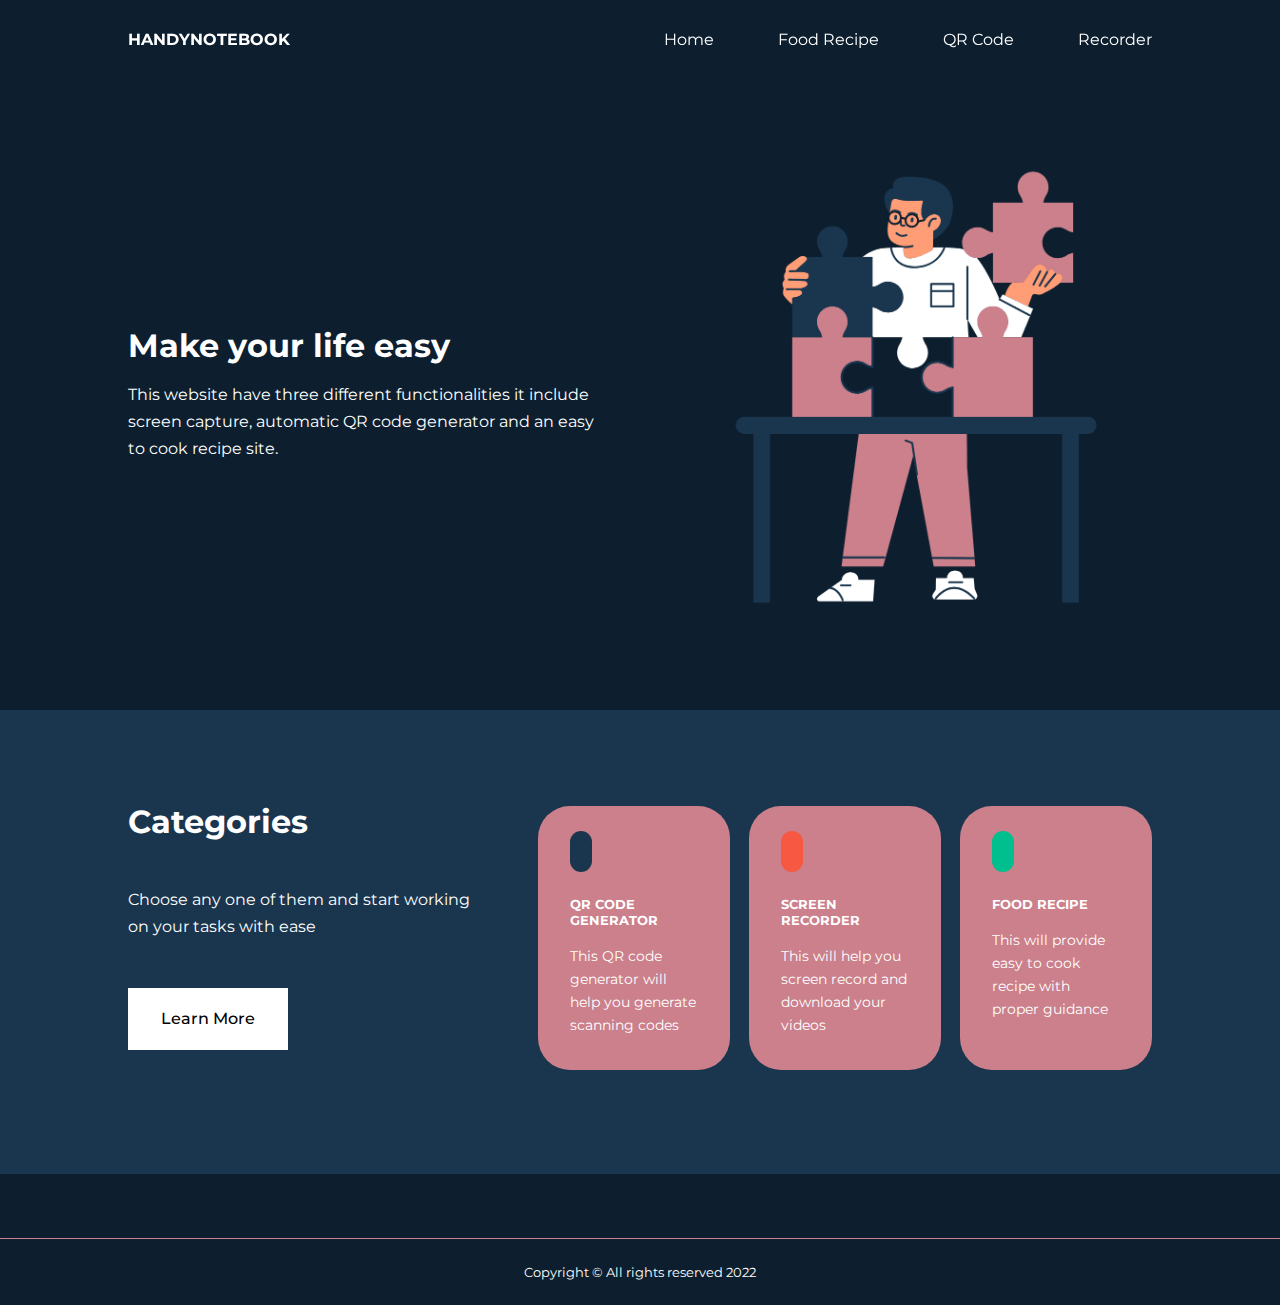
<file: Tomorrows Web API/index.html>
<!DOCTYPE html>
<html lang="en">
<head>
<meta charset="UTF-8">
<meta name="viewport" content="width=device-width, initial-scale=1.0">
<meta http-equiv="X-UA-Compatible" content="IE=edge">
<title>handynotebook</title>

<link rel="stylesheet" href="https://unicons.iconscout.com/release/v2.1.6/css/unicons.css">
<link rel="preconnect" href="https://fonts.googleapis.com">
<link rel="preconnect" href="https://fonts.gstatic.com" crossorigin>
<link href="https://fonts.googleapis.com/css2?family=Montserrat:wght@300;400;500;600;700;800;900&display=swap" rel="stylesheet">

<link rel="stylesheet" href="styles.css">

</head>
<body>

    <nav>
     <div class="cont nav_cont">
        <a href="index.html"><h4>HANDYNOTEBOOK</h4></a>
        <ul class="nav_menu">
            <li><a href="index.html">Home</a></li>
            <li><a href="food.html">Food Recipe</a></li>
            <li><a href="qrcode.html">QR Code</a></li>
            <li><a href="record.html">Recorder</a></li>
        </ul>
      <button id="open-menu-btn"><i class="uil uil-bars"></i></button>
      <button id="close-menu-btn"><i class="uil uil-multiply"></i></button>
     </div>
    </nav>

<!--navigation bar ending-->

<header>

    <div class="cont header_cont">
     <div class="header_left">

       <h1>Make your life easy</h1>
       <p>This website have three different functionalities it include screen capture, automatic QR code generator
         and an easy to cook recipe site.  </p>
       
     </div>

     <div class="header_right">
        <div class="header_right-image">
          <img src="./images/BG1.png">
        </div>
     </div>
    </div>

</header>

<!--end of header-->

<!--CATEGORIES START-->
<section class="catagor">
<div class="cont catagor_cont">
  <div class="catagor_left">
    <h1>Categories</h1>
    <p> Choose any one of them and start working on your tasks with ease</p>
    <a href="#" class="btn">Learn More</a>
  </div>

  <div class="catagor_right">
    <article class="categories">
      <span class="categories_icon"><i class="uil uil-qrcode-scan"></i></span>
      <a href="qrcode.html"><h5> QR CODE GENERATOR</h5></a>
      <p>This QR code generator will help you generate scanning codes</p>
    </article>

      <article class="categories">
      <span class="categories_icon"><i class="uil uil-desktop"></i></span>
      <a href="record.html"><h5> SCREEN RECORDER</h5></a>
      <p>This will help you screen record and download your videos</p>
    </article>

      <article class="categories">
      <span class="categories_icon"><i class="uil uil-crockery"></i></span>
      <a href="food.html"><h5> FOOD RECIPE</h5></a>
      <p>This will provide easy to cook recipe with proper guidance</p>
    </article>

  </div>
</div>
</section>
<!--CATEGORIES ENDING-->



  <div class="footer_copyright">
    <small>Copyright &copy; All rights reserved 2022</small>
  </div>
</footer>

<script src="./main.js"></script>

</body>
</html>
</file>
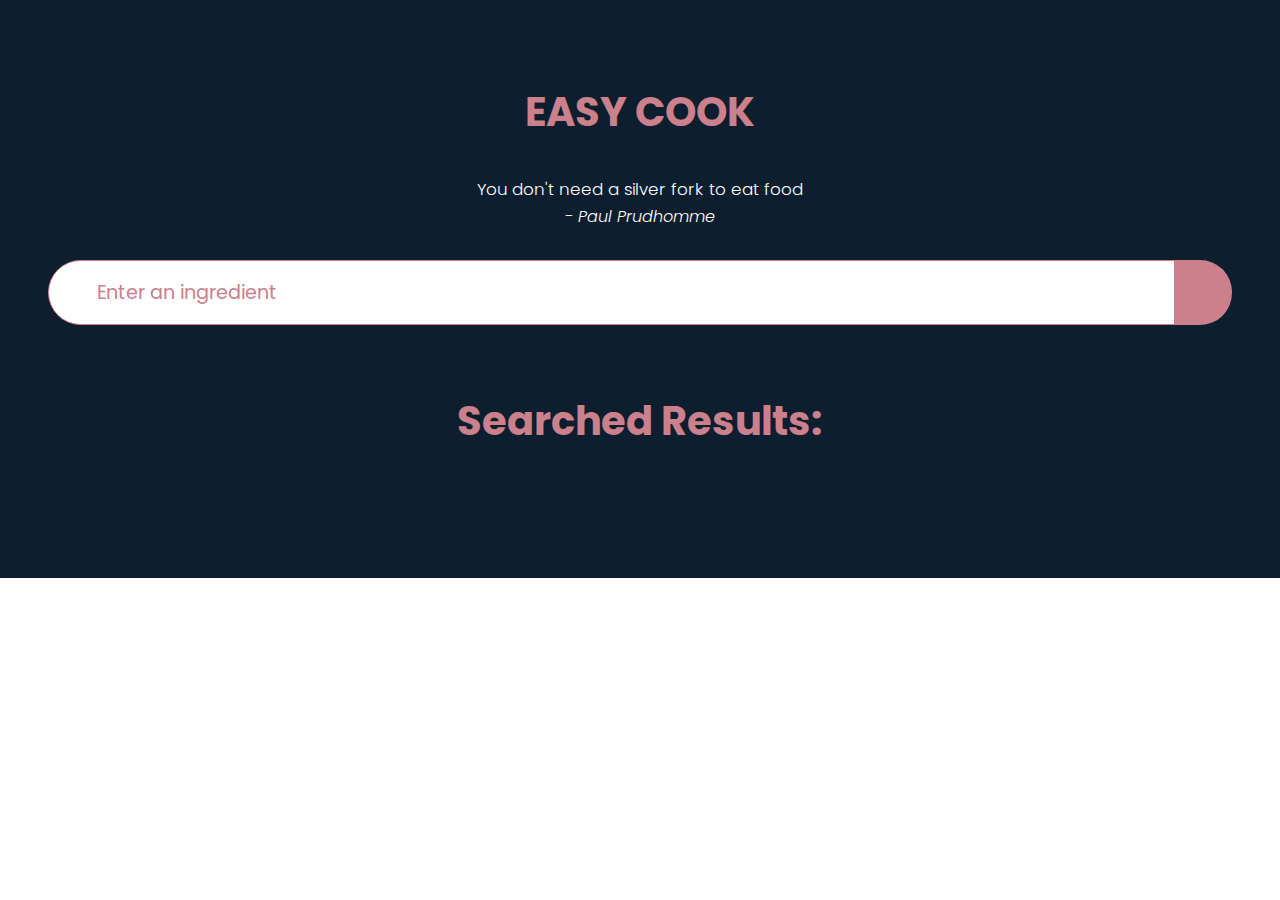
<file: Tomorrows Web API/food.html>
<!DOCTYPE html>
<html lang="en">
<head>
  <meta charset="UTF-8">
  <meta name="viewport" content="width=device-width, initial-scale=1.0">
  <link rel="stylesheet" href="https://cdnjs.cloudflare.com/ajax/libs/font-awesome/5.15.1/css/all.min.css" integrity="sha512-+4zCK9k+qNFUR5X+cKL9EIR+ZOhtIloNl9GIKS57V1MyNsYpYcUrUeQc9vNfzsWfV28IaLL3i96P9sdNyeRssA==" crossorigin="anonymous" />
  <link rel = "stylesheet" href = "food.css">
  <title>Find Meal For Your Ingredients</title>

</head>
<body>

  <div class = "cont">
    <div class = "ml-wrap">
      <div class = "ml-search">
        <h2 class = "title">EASY COOK</h2>
        <blockquote>You don't need a silver fork to eat food<br>
          <cite>- Paul Prudhomme</cite>
        </blockquote>

        <div class = "ml-searchbox">
          <input type = "text" class = "ctrl-search" placeholder="Enter an ingredient" id = "search-input">
          <button type = "submit" class = "srch-btn1 btn" id = "search-btn">
            <i class = "fas fa-search"></i>
          </button>
        </div>
      </div>
      

      <div class = "ml-rslt">
        <h2 class = "title">Searched Results:</h2>
        <div id= "meal">
          <!-- meal item -->
          <!-- <div class = "ml-itm">
            <div class = "ml-image">
              <img src = "food.jpg" alt = "food">
            </div>
            <div class = "ml-nam">
              <h3>Potato Chips</h3>
              <a href = "#" class = "recipe-btn">Get Recipe</a>
            </div>
          </div> -->
          <!-- end of meal item -->
        </div>
      </div>


      <div class = "ml-deta">
        <!-- recipe close btn -->
        <button type = "button" class = "btn recipe-close-btn" id = "recipe-close-btn">
          <i class = "fas fa-times"></i>
        </button>

        <!-- meal content -->
        <div class = "meal-details-content">
          <!-- <h2 class = "recp-title">Meals Name Here</h2>
          <p class = "recp-category">Category Name</p>
          <div class = "recp-instruct">
            <h3>Instructions:</h3>
            <p>Lorem ipsum, dolor sit amet consectetur adipisicing elit. Quo blanditiis quis accusantium natus! Porro, reiciendis maiores molestiae distinctio veniam ratione ex provident ipsa, soluta suscipit quam eos velit autem iste!</p>
            <p>Lorem ipsum dolor sit amet consectetur adipisicing elit. Amet aliquam voluptatibus ad obcaecati magnam, esse numquam nisi ut adipisci in?</p>
          </div>
          <div class = "recp-meal-img">
            <img src = "food.jpg" alt = "">
          </div>
          <div class = "recp-link">
            <a href = "#" target = "_blank">Watch Video</a>
          </div> -->
        </div>
      </div>
    </div>
  </div>



  <!--script part-->
<script>
  const searchBtn = document.getElementById('search-btn');
  const mealList = document.getElementById('meal');
  const mealDetailsContent = document.querySelector('.meal-details-content');
  const recipeCloseBtn = document.getElementById('recipe-close-btn');
  
  // event listeners
  searchBtn.addEventListener('click', getMealList);
  mealList.addEventListener('click', getMealRecipe);
  recipeCloseBtn.addEventListener('click', () => {
      mealDetailsContent.parentElement.classList.remove('showRecipe');
  });
  
  
  // display the list of meals that is related to that specific ingredient
  function getMealList(){
      let searchInputTxt = document.getElementById('search-input').value.trim();
      fetch(`https://www.themealdb.com/api/json/v1/1/filter.php?i=${searchInputTxt}`)
      .then(response => response.json())
      .then(data => {
          let html = "";
          if(data.meals){
              data.meals.forEach(meal => {
                  html += `
                      <div class = "ml-itm" data-id = "${meal.idMeal}">
                          <div class = "ml-image">
                              <img src = "${meal.strMealThumb}" alt = "food">
                          </div>
                          <div class = "ml-nam">
                              <h3>${meal.strMeal}</h3>
                              <a href = "#" class = "recipe-btn">Get Recipe</a>
                          </div>
                      </div>
                  `;
              });
              mealList.classList.remove('notFound');
          } else{
              html = "Sorry, we didn't find any meal!";
              mealList.classList.add('notFound');
          }
  
          mealList.innerHTML = html;
      });
  }
  
  
  // for the recipe of the meal user selected
  function getMealRecipe(e){
      e.preventDefault();
      if(e.target.classList.contains('recipe-btn')){
          let mealItem = e.target.parentElement.parentElement;
          fetch(`https://www.themealdb.com/api/json/v1/1/lookup.php?i=${mealItem.dataset.id}`)
          .then(response => response.json())
          .then(data => mealRecipeModal(data.meals));
      }
  }
  
  // create a modal
  function mealRecipeModal(meal){
      console.log(meal);
      meal = meal[0];
      let html = `
          <h2 class = "recp-title">${meal.strMeal}</h2>
          <p class = "recp-category">${meal.strCategory}</p>
          <div class = "recp-instruct">
              <h3>Instructions:</h3>
              <p>${meal.strInstructions}</p>
          </div>
          <div class = "recp-meal-img">
              <img src = "${meal.strMealThumb}" alt = "">
          </div>
          <div class = "recp-link">
              <a href = "${meal.strYoutube}" target = "_blank">Watch Video</a>
          </div>
      `;
      mealDetailsContent.innerHTML = html;
      mealDetailsContent.parentElement.classList.add('showRecipe');
  }


</script>




</body>
</html>
</file>
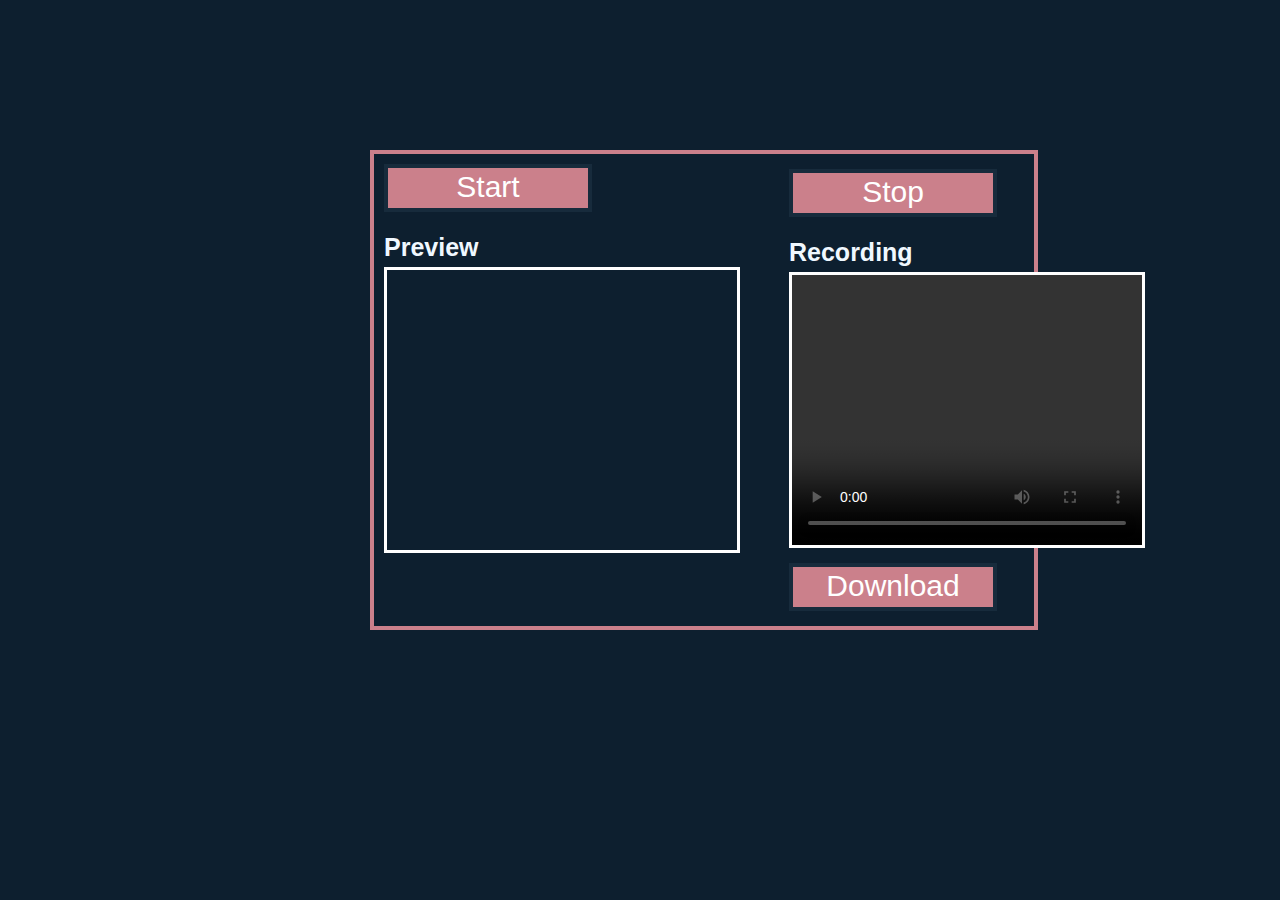
<file: Tomorrows Web API/record.html>
<!DOCTYPE html>
<html lang="en">
<head>
<meta charset="UTF-8">
<meta name="viewport" content="width=device-width, initial-scale=1.0">
<meta http-equiv="X-UA-Compatible" content="IE=edge">
<title>handynotebook</title>
<style>

body {
  background-color: #0d1f2f;
  font: 14px "Open Sans", "Arial", sans-serif;
  margin-top: 150px;
  margin-left: 370px;
  width: 50%;
  border: 4px solid #cb808b;
  padding: 10px;
  display: flex;
  height: 10%;
  

}

.btn {
  cursor: pointer;
  display: grid;
  width: 200px;
  padding-top: 2px;
  padding-bottom: 4px;
  border: 4px solid #172b3c;
  font-size: 30px;
  text-align: center;
  color: white;
  background-color: #cb808b;
  text-decoration: none;
}

h2 {
  margin-bottom: 4px;
}

video {
  margin-top: 1px;
  border: 3px solid white;
}

.lftarea {
  margin-right: 10px;
  float: left;
  width: 300px;
  padding: 0px;
}

.rhtarea {
  margin-left: 90px;
  float: left;
  width: 300px;
  padding: 5px;
  display: grid;
}

.last {
  clear: both;
  padding-top: 10px;
}

</style>

</head>
<body>

   <!--left side-->
  <div class="lftarea">
    <div id="startingbtn" class="btn" >
      Start
    </div>
    <h2 style="color: aliceblue; font-size: 25px;">Preview</h2>
    <video id="review" width="350" height="280" autoplay muted></video>
  </div>

  <!--right side-->
  <div class="rhtarea">
    <div id="stoppingbtn" class="btn">Stop</div>
    <h2 style="color: aliceblue; font-size: 25px;">Recording</h2>
    <video id="recordbtn" width="350" height="270" controls></video>

    <!--to download video-->
    <a id="downloadingbtn" class="btn" style="margin-top: 15px; "> Download </a>
  </div>

  <!--ending part-->
  <div class="last">
    <pre id="lg"></pre>
  </div>
      

<!--Script for screen capture api-->
<script>
let preview = document.getElementById("review");
let recording = document.getElementById("recordbtn");
let startButton = document.getElementById("startingbtn");
let stopButton = document.getElementById("stoppingbtn");
let downloadButton = document.getElementById("downloadingbtn");
let logElement = document.getElementById("lg");

let recordingTimeMS = 10000;
function log(msg) {
  logElement.innerHTML += msg + "\n";
}
function wait(delayInMS) {
  return new Promise(resolve => setTimeout(resolve, delayInMS));
}
function startRecording(stream, lengthInMS) {
  let recorder = new MediaRecorder(stream);
  let data = [];
 
  recorder.ondataavailable = event => data.push(event.data);
  recorder.start();
  log(recorder.state + " for " + (lengthInMS/1000) + " seconds...");
 
  let stopped = new Promise((resolve, reject) => {
    recorder.onstop = resolve;
    recorder.onerror = event => reject(event.name);
  });

  let recorded = wait(lengthInMS).then(
    () => recorder.state == "recording" && recorder.stop()
  );
 
  return Promise.all([
    stopped,
    recorded
  ])
  .then(() => data);
}
function stop(stream) {
  stream.getTracks().forEach(track => track.stop());
}
startButton.addEventListener("click", function() {
  navigator.mediaDevices.getDisplayMedia({
    video: true,
    audio: true
  }).then(stream => {
    preview.srcObject = stream;
    downloadButton.href = stream;
    preview.captureStream = preview.captureStream || preview.mozCaptureStream;
    return new Promise(resolve => preview.onplaying = resolve);
  }).then(() => startRecording(preview.captureStream(), recordingTimeMS))
  .then (recordedChunks => {
    let recordedBlob = new Blob(recordedChunks, { type: "video/webm" });
    recording.src = URL.createObjectURL(recordedBlob);
    downloadButton.href = recording.src;
    downloadButton.download = "RecordedVideo.webm";
    
    log("Successfully recorded " + recordedBlob.size + " bytes of " +
        recordedBlob.type + " media.");
  })
  .catch(log);
}, false);stopButton.addEventListener("click", function() {
  stop(preview.srcObject);
}, false);

 </script>
      </body>
      </html>
</file>
<file: Tomorrows Web API/styles.css>
*{
    margin:0;
    padding:0;
    border:0;
    outline:0;
    text-decoration: none;
    list-style: none;
    box-sizing: border-box;
}

:root{
    --color-primary:#1a364e;
    --color-success:#00bf8e;
    --color-danger:#f75842;
    --color-danger-variant:rgba(247,88,66,0.4);
    --color-white:#fff;
    --color-light:rgba(255,255,255, 0.7);
    --color-black:#000;
    --color-bg:#0d1f2f;
    --color-bg1: #1a364e;
    --color-bg2:#cb808b;
   
    --container-width-lg: 80%;
    --container-width-md: 90%;
    --container-width-sm: 94%;
 
    --transition: all 400ms ease;
}
 
body{  
    font-family:"Montserrat", sans-serif;
    line-height:1.7;
    color:var(--color-white);
    background:var(--color-bg);
}

.cont{
    width:var(--container-width-lg);
    margin: 0 auto;
}
 
section{
    padding: 6rem 0;
}

section h2{
    text-align:center;
    margin-bottom:4rem;
}

h1,
h2,
h3,
h4,
h5{
  line-height:1.2;
}
 
h1{
    font-size:2.4 rem;
}
 
h2{
    font-size:2 rem;
}
 
h3{
    font-size:2.4 rem;
}
 
h4{
    font-size:1.3 rem;
}
 
a{
    color: var(--color-white);
}

img{
    width:100%;
    display:block;
    object-fit: cover;
}

.btn{
    display:inline-block;
    background:var(--color-white);
    color: var(--color-black);
    padding:1rem 2rem;
    border:1px solid transparent;
    font-weight:500;
    transition:var(--transition);
}

.btn:hover{
    background:transparent ;
    color:var(--color-white);
    border-color:var(--color-white);
}

.btn-primary{
    background:var(--color-danger);
    color:var(--color-white);
    
}

/*================navbar===========*/

nav{
    /*background: red;*/
    background: transparent;
    width:100vw;
    height:5rem;
    position:fixed;
    top:0;
    z-index: 11;
}

/*this will change navibar style on scroll*/
.window-scroll{
    background: var(--color-primary);
    box-shadow: 0 1rem 2rem rgba(0,0,0,0.3);
}

.nav_cont{
    height:100%;
    display:flex;
    justify-content: space-between;
    align-items: center;
}

nav button{
    display:none;
}

.nav_menu{
    display:flex;
    align-items: center;
    gap: 4rem;
}

.nav_menu a{
    font-size: 0.8 rem;
    transition: var(--transition);
}

.nav_menu a:hover{
    color:var(--color-bg2);
}

/*navbar ending*/

header{
    position: relative;
    top: 5rem;
    overflow: hidden;
    height:70vh;
    margin-bottom:5rem; 
}

.header_cont{
    display: grid;
    grid-template-columns: 1fr 1fr;
    align-items: center;
    gap:5rem;
    height: 100%;
}

.header_left p{
    margin:1rem 0 2.4rem ;  
}

/*categories part*/

.catagor{
    background: var(--color-bg1);
    height: 29rem;
}

.catagor h1{
    line-height:1;
    margin-bottom:3rem;
}

.catagor_cont{
    display: grid;
    grid-template-columns: 40% 60%;
}

.catagor_left{
    margin-right: 4rem;
}

.catagor_left p{
    margin: 1rem 0 3rem;   
}

.catagor_right{
    display: grid;
    grid-template-columns: repeat(3, 1fr);
    gap: 1.2rem;
}

.categories{
    background: var(--color-bg2);
    padding:2rem;
    border-radius: 2rem;
    transition: var(--transition);
}

.categories:hover{
    box-shadow: 0 3rem 3rem rgba(0,0,0,0.3);
    z-index: 1;
}

.categories:nth-child(2) .categories_icon{
    background: var(--color-danger);
}

.categories:nth-child(3) .categories_icon{
    background: var(--color-success);
}

.categories:nth-child(4) .categories_icon{
    background: var(--color-warning);
}

.categories_icon{
    background: var(--color-primary);
    padding:0.7rem;
    border-radius:0.9rem;
}

.categories h5{
    margin:2rem 0 1rem;
}

.categories p{
    font-size: 0.85rem;
}


/*footer*/

.footer_copyright{
    text-align: center;
    margin-top: 4rem;
    padding: 1.2rem 0;
    border-top: 1px solid var(--color-bg2);
}

/*MEDIA QUERIES FOR TABLETS*/

@media screen and (max-width:1024px) {
    .cont{
        width:var(--container-width-md);
    }

    h1{
        font-size: 2.2rem;
    }

    h2{
        font-size: 1.7rem;
    }

    h3{
        font-size:1.4rem ;
    }

    h4{
        font-size: 1.2rem;
    }

    /*NAVIGATION*/
    nav button{
        display: inline-block;
        background: transparent;
        color:var(--color-white);
        cursor:pointer;
        font-size: 1.8rem;
    }

    nav button#close-menu-btn{
       display: none;
    }

    .nav_menu{
        position: fixed;
        top:5rem;
        right:5%;
        height:fit-content;
        width:18rem;
        flex-direction: column;
        gap:0;
        display: none;
    }

    .nav_menu li{
        width:100%;
        height:5.8rem;
    }


    .nav_menu li a{
        background: var(--color-primary);
        box-shadow: -4rem 6rem 10rem rgba(0, 0, 0, 0.6);
        width:100%;
        height: 100%;
        display: grid;
        place-items: center;
    }

    .nav_menu li a:hover{
        background: var(--color-bg2);
        color:var(--color-white);

    }

    /* HEADER */
    header{
        height:52vh;
        margin-bottom: 4rem;
    }

    .header_cont{
        gap:0;
        padding-bottom: 3rem;
    }

    /*CATEGORIES*/

    .catagor{
        height: auto;  
    }

    .catagor_cont{
       grid-template-columns: 1fr; 
       gap: 3rem;
    }

    .catagor_left{
        margin-right: 0;
    }


}

/*MEDIA QUERIES FOR SMARTPHONES*/
@media screen and (max-width:600px) {
    .cont{
        width:var(--container-width-sm)
    }

    /*NAVI BAR*/
    .nav_menu{
        right: 3%;
    }

    /* HEADER */
    header{
        height: 100vh;
    }

    .header_cont{
        grid-template-columns: 1fr;
        text-align: center ;
        margin-top: 0;
    }

    .header_left p{
        margin-bottom: 1.3rem ;
    }

    /*categories*/
    .catagor_right{
    grid-template-columns: 1fr 1fr;
    gap:0.7rem;
    }

    .categories{
        padding: 1rem;
        border-radius:1rem;
    }

    .categories_icon{
        margin-top: 4px;
        display: inline-block;

    }

}
</file>
<file: Tomorrows Web API/food.css>
@import url('https://fonts.googleapis.com/css2?family=Poppins:wght@200;300;400;500;600;700;800;900&display=swap');

*{
    padding: 0;
    margin: 0;   
}

body{
    font-weight: 300;
    line-height: 1.6;
    font-size: 1.05rem;
    font-family: 'Poppins', sans-serif;
    
}

:root{
    --color-1: #cb808b;
    --color-2: #8b4753 ;
    --color-3: #1a364e;
}


/*  for buttons*/
.btn{
    font-family: inherit;
    font-size: 1.05rem;
    cursor: pointer;
    outline: 0;
    
}

.title{
    font-size: 2.5rem;
    color:#cb808b;
    margin-bottom: 2rem;
    
}

.text{
    opacity: 0.8;
    
}

/*  main page information*/
.cont{
    min-height: 100vh;
}
.ml-wrap{
    max-width: 1500px;
    margin: 0 auto;
    padding: 3rem;
    background: #0d1f2f;;
    text-align: center;
}
.ml-search{
    margin: 2rem 0;
}
.ml-search blockquote{
    color: #fff;
}
.ml-search cite{
    font-size: 1rem;
    color: #fff;
}
.ml-searchbox{
    margin: 1.9rem 0;
    display: flex;
    align-items: stretch;
}
.ctrl-search,
.search-btn{
    width: 100%;
}
.ctrl-search{
    padding: 0 3rem;
    font-size: 1.2rem;
    font-family: inherit;
    outline: 0;
    border: 1px solid var(--color-1);
    color: var(--color-1);
    border-top-left-radius: 6rem;
    border-bottom-left-radius: 6rem;
}
.ctrl-search::placeholder{
    color: var(--color-1);
}
.srch-btn1{
    width: 65px;
    height: 65px;
    font-size: 1.8rem;
    background: var(--color-1);
    color: #fff;
    border: none;
    border-top-right-radius: 2rem;
    border-bottom-right-radius: 2rem;
    transition: all 0.4s linear;
    -webkit-transition: all 0.4s linear;
    -moz-transition: all 0.4s linear;
    -ms-transition: all 0.4s linear;
    -o-transition: all 0.4s linear;
}
.srch-btn1:hover{
    background: var(--color-2);
}
.ml-rslt{
    margin-top: 4rem;
}
#meal{
    margin: 2.4rem 0;
}
.ml-itm{
    border-radius: 1rem;
    -webkit-border-radius: 1rem;
    -moz-border-radius: 1rem;
    -ms-border-radius: 1rem;
    -o-border-radius: 1rem;
    overflow: hidden;
    box-shadow: 0 4px 21px -12px rgba(0, 0, 0, 0.79);
    margin: 2rem 0;
}
.ml-image img{
    width: 100%;
    display: block;
}
.ml-nam{
    padding: 1.5rem 0.5rem;
}
.ml-nam h3{
    font-size: 1.4rem;
    color: white;
}
.recipe-btn{
    text-decoration: none;
    color: #fff;
    background: var(--color-1);
    font-weight: 500;
    font-size: 1.1rem;
    padding: 0.75rem 0;
    display: block;
    width: 175px;
    margin: 1rem auto;
    border-radius: 2rem;
    -webkit-border-radius: 2rem;
    -moz-border-radius: 2rem;
    -ms-border-radius: 2rem;
    -o-border-radius: 2rem;
    transition: all 0.4s linear;
    -webkit-transition: all 0.4s linear;
    -moz-transition: all 0.4s linear;
    -ms-transition: all 0.4s linear;
    -o-transition: all 0.4s linear;
}
.recipe-btn:hover{
    background: var(--color-3);
}

/* meal details */
.ml-deta{
    position: fixed;
    top: 50%;
    left: 50%;
    border-radius: 1rem;
    -webkit-border-radius: 1rem;
    -moz-border-radius: 1rem;
    -ms-border-radius: 1rem;
    -o-border-radius: 1rem;
    transform: translate(-50%, -50%);
    -webkit-transform: translate(-50%, -50%);
    -moz-transform: translate(-50%, -50%);
    -ms-transform: translate(-50%, -50%);
    -o-transform: translate(-50%, -50%);
    color: var(--color-3);
    background: var(--color-1);
    width: 90%;
    height: 90%;
    overflow-y: scroll;
    display: none;
    padding: 2rem 0;
}
.ml-deta::-webkit-scrollbar{
    width: 10px;
}
.ml-deta::-webkit-scrollbar-thumb{
    background:var(--color-2) ;
    border-radius: 2rem;
    -webkit-border-radius: 2rem;
    -moz-border-radius: 2rem;
    -ms-border-radius: 2rem;
    -o-border-radius: 2rem;
}


/* js related */
.showRecipe{
    display: block;
}

.meal-details-content{
    margin: 2rem;
}
.meal-details-content p:not(.recipe-category){
    padding: 1rem 0;
}
.recipe-close-btn{
    position: absolute;
    right: 2rem;
    top: 2rem;
    font-size: 1.8rem;
    background: #fff;
    border: none;
    width: 35px;
    height: 35px;
    border-radius: 50%;
    -webkit-border-radius: 50%;
    -moz-border-radius: 50%;
    -ms-border-radius: 50%;
    -o-border-radius: 50%;
    display: flex;
    align-items: center;
    justify-content: center;
    opacity: 0.9;
    
}
.recp-heading{
    letter-spacing: 1px;
    padding-bottom: 1rem;
}
.recp-category{
    background: #fff;
    font-weight: 600;
    color: var(--color-1);
    display: inline-block;
    padding: 0.2rem 0.5rem;
    border-radius: 0.3rem;
    -webkit-border-radius: 0.3rem;
    -moz-border-radius: 0.3rem;
    -ms-border-radius: 0.3rem;
    -o-border-radius: 0.3rem;
}
.recp-category{
    background: var(--color-3);
    font-weight: 600;
    color: var(--color-1);
    display: inline-block;
    padding: 0.2rem 0.5rem;
    border-radius: 0.3rem;
    -webkit-border-radius: 0.3rem;
    -moz-border-radius: 0.3rem;
    -ms-border-radius: 0.3rem;
    -o-border-radius: 0.3rem;

}
.recp-instruct{
    padding: 1rem 0;
}
.recp-meal-img img{
    width: 100px;
    height: 100px;
    border-radius: 50%;
    -webkit-border-radius: 50%;
    -moz-border-radius: 50%;
    -ms-border-radius: 50%;
    -o-border-radius: 50%;
    margin: 0 auto;
    display: block;
   
}
.recp-link{
    margin: 1.4rem 0;
}
.recp-link a{
    color: #fff;
    font-size: 1.2rem;
    font-weight: 700;
    transition: all 0.4s linear;
    -webkit-transition: all 0.4s linear;
    -moz-transition: all 0.4s linear;
    -ms-transition: all 0.4s linear;
    -o-transition: all 0.4s linear;
}
.recp-link a:hover{
    opacity: 0.8;
}


/* when the entered ingredient recipe is not available dislay this  */
.notFound{
    grid-template-columns: 1fr!important;
    color: var(--color-1);
    font-size: 1.8rem;
    font-weight: 600;
    width: 100%;
}






/* Media Queries for tablets and smartphones */
@media screen and (min-width: 600px){
    .food-finding-box{
        width: 540px;
        margin-right: auto;
        margin-left: auto;
        
    }
}

@media screen and (min-width: 768px){
    #meal{
        display: grid;
        grid-template-columns: repeat(2, 1fr);
        gap: 2rem;
    }
    
    .ml-deta{
        width: 700px;
    }

    .ml-itm{
        margin: 0;
    }
  
}

@media screen and (min-width: 992px){
    #meal{
        grid-template-columns: repeat(3, 1fr);
    }
}
</file>
